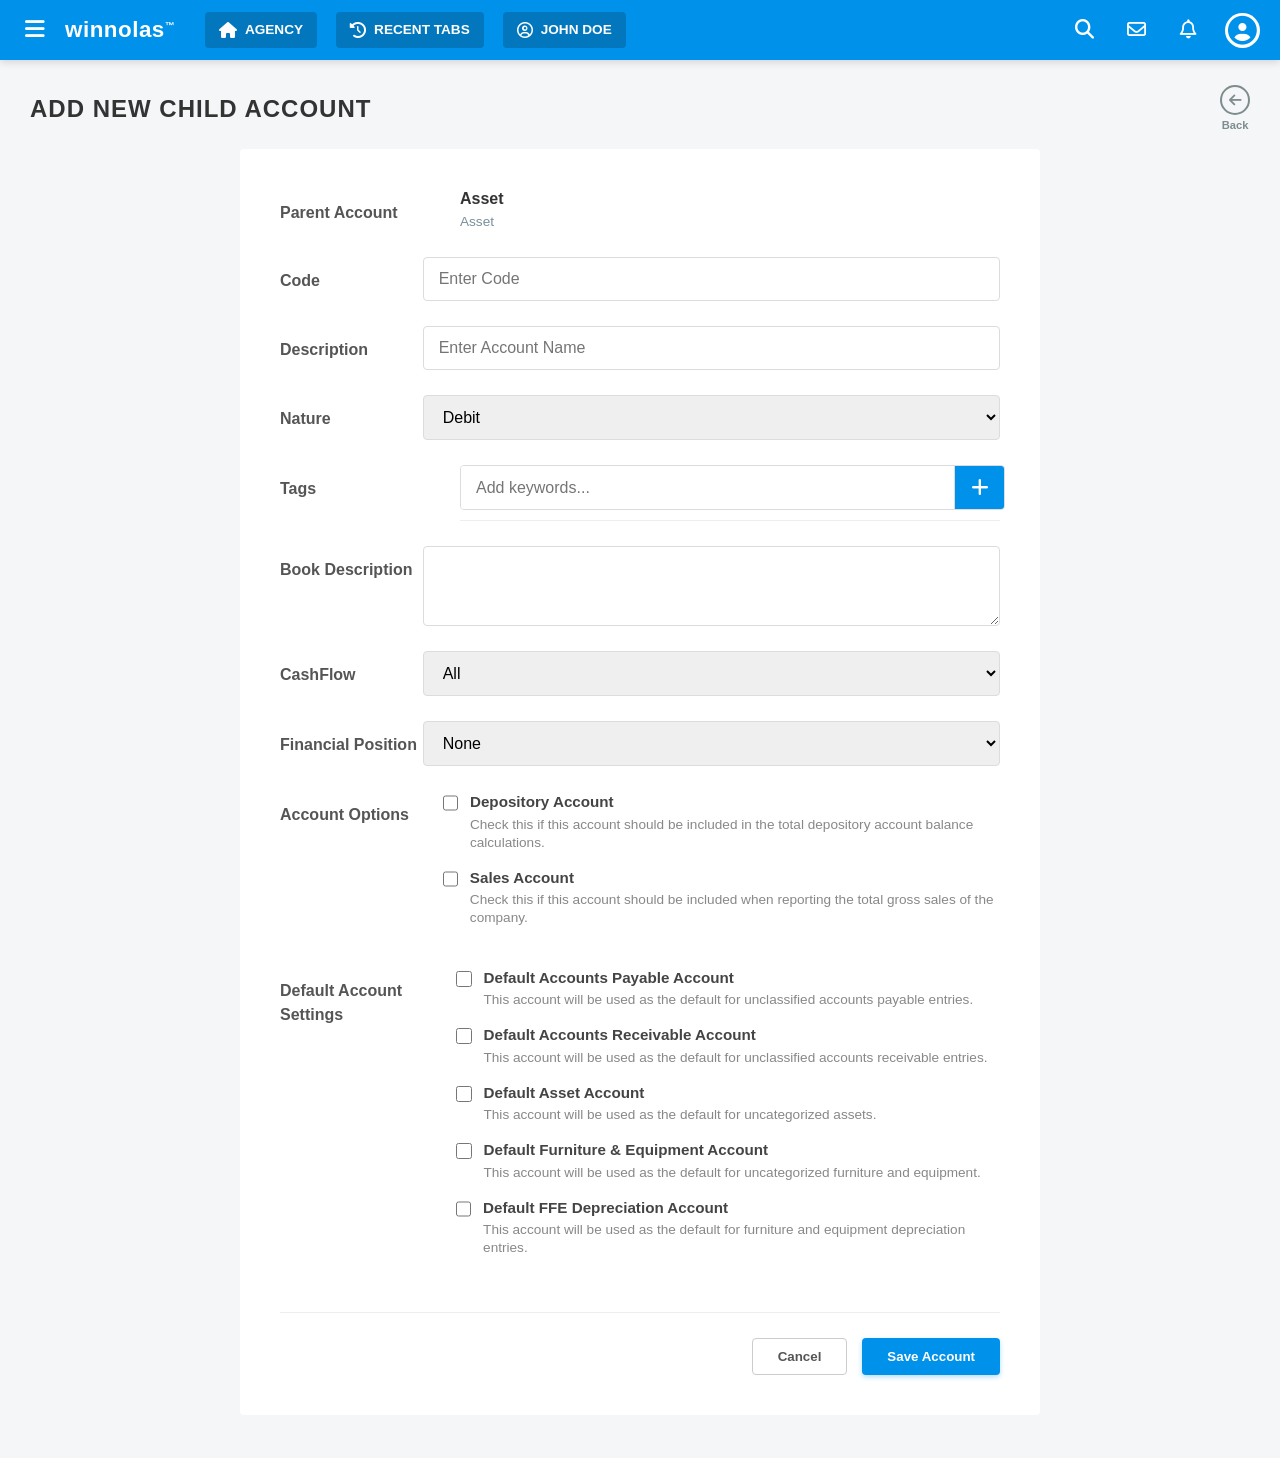
<file: add.html>
<!DOCTYPE html>
<html lang="en">
<head>
    <meta charset="UTF-8">
    <meta name="viewport" content="width=device-width, initial-scale=1.0">
    <title>Add Account - Winnolas</title>
    <link rel="stylesheet" href="https://cdnjs.cloudflare.com/ajax/libs/font-awesome/6.4.0/css/all.min.css">
    <link rel="stylesheet" href="style.css">
</head>
<body>
    <header class="global-header">
        <div class="header-left">
            <div class="menu-icon"><i class="fa-solid fa-bars"></i></div>
            <div class="brand-container">
                <div class="brand-name">winnolas<span class="tm-symbol">&trade;</span></div>
            </div>
            <div class="nav-btn"><i class="fa-solid fa-house"></i> AGENCY</div>
            <div class="nav-btn"><i class="fa-solid fa-clock-rotate-left"></i> Recent Tabs 
            </div>
            <div class="nav-btn"><i class="fa-regular fa-circle-user"></i> JOHN DOE</div>
        </div>
        <div class="header-right">
            <div class="icon-btn"><i class="fa-solid fa-magnifying-glass"></i></div>
            <div class="icon-btn"><i class="fa-regular fa-envelope"></i></div>
            <div class="icon-btn" style="position: relative;">
                <i class="fa-regular fa-bell"></i>
            </div>
            <div class="user-profile-circle"><i class="fa-solid fa-user-circle"></i></div>
        </div>
    </header>

    <div class="sub-header">
        <div class="page-title">Add New Child Account</div>
        <a href="index.html" class="close-btn-container">
            <div class="close-icon-circle"><i class="fa-solid fa-arrow-left"></i></div>
            <span class="close-text">Back</span>
        </a>
    </div>

    <main class="main-container">
        <div class="content-box form-page">
            
            <div class="form-row">
                <label>Parent Account</label>
                <div class="input-wrapper" id="parentPathContainer"></div>
            </div>

            <div class="form-row">
                <label>Code</label>
                <input type="text" id="inp-code" class="form-input" placeholder="Enter Code">
            </div>

            <div class="form-row">
                <label>Description</label>
                <input type="text" id="inp-name" class="form-input" placeholder="Enter Account Name">
            </div>

            <div class="form-row">
                <label>Nature</label>
                <select id="inp-nature" class="form-input">
                    <option value="Debit">Debit</option>
                    <option value="Credit">Credit</option>
                </select>
            </div>

            <div class="form-row">
                <label>Tags</label>
                <div class="input-wrapper">
                    <div class="tags-container">
                        <input type="text" id="inp-tags" placeholder="Add keywords...">
                        <button type="button" class="add-tag-btn" onclick="addTag()"><i class="fa-solid fa-plus"></i></button>
                    </div>
                    
                    <div id="tags-list-container" class="tags-list">
                        </div>
                </div>
            </div>

            <div class="form-row">
                <label>Book Description</label>
                <textarea id="inp-desc" class="form-input" rows="3"></textarea>
            </div>

            <div class="form-row">
                <label>CashFlow</label>
                <select id="inp-cashflow" class="form-input">
                    <option value="All">All</option>
                    <option value="Operating">Operating</option>
                    <option value="Investing">Investing</option>
                    <option value="Financing">Financing</option>
                </select>
            </div>

            <div class="form-row">
                <label>Financial Position</label>
                <select id="inp-finpos" class="form-input">
                    <option value="None">None</option>
                    <option value="Current Asset">Current Asset</option>
                    <option value="Non-Current Asset">Non-Current Asset</option>
                    <option value="Current Liability">Current Liability</option>
                    <option value="Non-Current Liability">Non-Current Liability</option>
                    <option value="Equity">Equity</option>
                </select>
            </div>

            <div class="form-row">
                <label>Account Options</label>
                <div class="checkbox-group">
                    <div class="checkbox-item">
                        <input type="checkbox" id="chk-depository">
                        <div>
                            <label for="chk-depository" class="cb-title">Depository Account</label>
                            <p class="cb-desc">Check this if this account should be included in the total depository account balance calculations.</p>
                        </div>
                    </div>
                    <div class="checkbox-item">
                        <input type="checkbox" id="chk-sales">
                        <div>
                            <label for="chk-sales" class="cb-title">Sales Account</label>
                            <p class="cb-desc">Check this if this account should be included when reporting the total gross sales of the company.</p>
                        </div>
                    </div>
                </div>
            </div>

            <div class="form-row">
                <label>Default Account Settings</label>
                <div class="checkbox-group">
                    
                    <div class="checkbox-item">
                        <input type="checkbox" id="chk-def-ap">
                        <div>
                            <label for="chk-def-ap" class="cb-title">Default Accounts Payable Account</label>
                            <p class="cb-desc">This account will be used as the default for unclassified accounts payable entries.</p>
                        </div>
                    </div>

                    <div class="checkbox-item">
                        <input type="checkbox" id="chk-def-ar">
                        <div>
                            <label for="chk-def-ar" class="cb-title">Default Accounts Receivable Account</label>
                            <p class="cb-desc">This account will be used as the default for unclassified accounts receivable entries.</p>
                        </div>
                    </div>

                    <div class="checkbox-item">
                        <input type="checkbox" id="chk-def-asset">
                        <div>
                            <label for="chk-def-asset" class="cb-title">Default Asset Account</label>
                            <p class="cb-desc">This account will be used as the default for uncategorized assets.</p>
                        </div>
                    </div>

                    <div class="checkbox-item">
                        <input type="checkbox" id="chk-def-furn">
                        <div>
                            <label for="chk-def-furn" class="cb-title">Default Furniture & Equipment Account</label>
                            <p class="cb-desc">This account will be used as the default for uncategorized furniture and equipment.</p>
                        </div>
                    </div>

                    <div class="checkbox-item">
                        <input type="checkbox" id="chk-def-ffe">
                        <div>
                            <label for="chk-def-ffe" class="cb-title">Default FFE Depreciation Account</label>
                            <p class="cb-desc">This account will be used as the default for furniture and equipment depreciation entries.</p>
                        </div>
                    </div>

                </div>
            </div>

            <div class="form-footer">
                <button class="btn-cancel" onclick="window.location.href='index.html'">Cancel</button>
                <button class="btn-save" onclick="saveToStorage()">Save Account</button>
            </div>

        </div>
    </main>

    <script src="script.js"></script>
    <script>
        window.onload = function() {
            loadAccountForAdd();
        }
    </script>
</body>
</html>
</file>
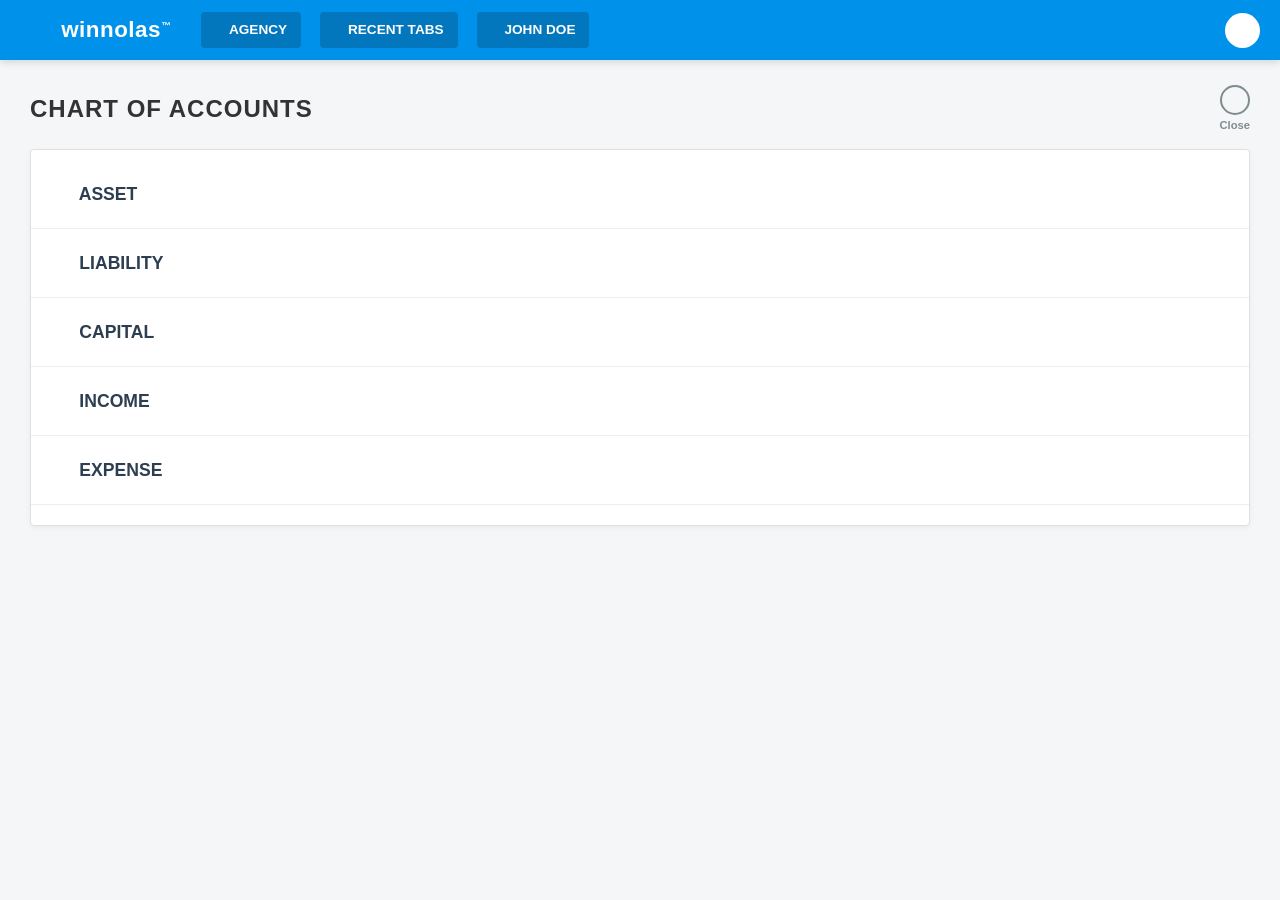
<file: edit.html>
<!DOCTYPE html>
<html lang="en">
<head>
    <meta charset="UTF-8">
    <meta name="viewport" content="width=device-width, initial-scale=1.0">
    <title>Edit Account - Winnolas</title>
    <link rel="stylesheet" href="https://cdnjs.cloudflare.com/ajax/libs/font-awesome/6.4.0/css/all.min.css">
    <link rel="stylesheet" href="style.css">
</head>
<body>
    <header class="global-header">
        <div class="header-left">
            <div class="menu-icon"><i class="fa-solid fa-bars"></i></div>
            <div class="brand-container">
                <div class="brand-name">winnolas<span class="tm-symbol">&trade;</span></div>
            </div>
            <div class="nav-btn"><i class="fa-solid fa-house"></i> AGENCY</div>
            <div class="nav-btn"><i class="fa-solid fa-clock-rotate-left"></i> Recent Tabs 
            </div>
            <div class="nav-btn"><i class="fa-regular fa-circle-user"></i> JOHN DOE</div>
        </div>
        <div class="header-right">
            <div class="icon-btn"><i class="fa-solid fa-magnifying-glass"></i></div>
            <div class="icon-btn"><i class="fa-regular fa-envelope"></i></div>
            <div class="icon-btn" style="position: relative;">
                <i class="fa-regular fa-bell"></i>
            </div>
            <div class="user-profile-circle"><i class="fa-solid fa-user-circle"></i></div>
        </div>
    </header>

    <div class="sub-header">
        <div class="page-title">Edit Account Details</div>
        <a href="index.html" class="close-btn-container">
            <div class="close-icon-circle"><i class="fa-solid fa-arrow-left"></i></div>
            <span class="close-text">Back</span>
        </a>
    </div>

    <main class="main-container">
        <div class="content-box form-page">
            
            <input type="hidden" id="original-code">
            <input type="hidden" id="original-name">

            <div class="form-row">
                <label>Parent Account</label>
                <div class="input-wrapper" id="parentPathContainer">
                    </div>
            </div>

            <div class="form-row">
                <label>Code</label>
                <input type="text" id="inp-code" class="form-input" placeholder="Enter Code">
            </div>

            <div class="form-row">
                <label>Account Name</label>
                <input type="text" id="inp-name" class="form-input" placeholder="Enter Account Name">
            </div>

            <div class="form-row">
                <label>Nature</label>
                <select id="inp-nature" class="form-input">
                    <option value="Debit">Debit</option>
                    <option value="Credit">Credit</option>
                </select>
            </div>

            <div class="form-row">
                <label>Tags</label>
                <div class="input-wrapper">
                    <div class="tags-container">
                        <input type="text" id="inp-tags" placeholder="Add keywords...">
                        <button type="button" class="add-tag-btn" onclick="addTag()"><i class="fa-solid fa-plus"></i></button>
                    </div>
                    
                    <div id="tags-list-container" class="tags-list">
                        </div>
                </div>
            </div>

            <div class="form-row">
                <label>Book Description</label>
                <textarea id="inp-desc" class="form-input" rows="3"></textarea>
            </div>

            <div class="form-row">
                <label>CashFlow</label>
                <select id="inp-cashflow" class="form-input">
                    <option value="All">All</option>
                    <option value="Operating">Operating</option>
                    <option value="Investing">Investing</option>
                    <option value="Financing">Financing</option>
                </select>
            </div>

            <div class="form-row">
                <label>Financial Position</label>
                <select id="inp-finpos" class="form-input">
                    <option value="None">None</option>
                    <option value="Current Asset">Current Asset</option>
                    <option value="Non-Current Asset">Non-Current Asset</option>
                    <option value="Current Liability">Current Liability</option>
                    <option value="Non-Current Liability">Non-Current Liability</option>
                    <option value="Equity">Equity</option>
                </select>
            </div>

            <div class="form-row">
                <label>Account Options</label>
                <div class="checkbox-group">
                    <div class="checkbox-item">
                        <input type="checkbox" id="chk-depository">
                        <div>
                            <label for="chk-depository" class="cb-title">Depository Account</label>
                            <p class="cb-desc">Check this if this account should be included in the total depository account balance calculations.</p>
                        </div>
                    </div>
                    <div class="checkbox-item">
                        <input type="checkbox" id="chk-sales">
                        <div>
                            <label for="chk-sales" class="cb-title">Sales Account</label>
                            <p class="cb-desc">Check this if this account should be included when reporting the total gross sales of the company.</p>
                        </div>
                    </div>
                </div>
            </div>

            <div class="form-row">
                <label>Default Account Settings</label>
                <div class="checkbox-group">
                    <div class="checkbox-item">
                        <input type="checkbox" id="chk-def-ap">
                        <div>
                            <label for="chk-def-ap" class="cb-title">Default Accounts Payable Account</label>
                            <p class="cb-desc">This account will be used as the default for unclassified accounts payable entries.</p>
                        </div>
                    </div>
                    <div class="checkbox-item">
                        <input type="checkbox" id="chk-def-ar">
                        <div>
                            <label for="chk-def-ar" class="cb-title">Default Accounts Receivable Account</label>
                            <p class="cb-desc">This account will be used as the default for unclassified accounts receivable entries.</p>
                        </div>
                    </div>
                    <div class="checkbox-item">
                        <input type="checkbox" id="chk-def-asset">
                        <div>
                            <label for="chk-def-asset" class="cb-title">Default Asset Account</label>
                            <p class="cb-desc">This account will be used as the default for uncategorized assets.</p>
                        </div>
                    </div>
                    <div class="checkbox-item">
                        <input type="checkbox" id="chk-def-furn">
                        <div>
                            <label for="chk-def-furn" class="cb-title">Default Furniture & Equipment Account</label>
                            <p class="cb-desc">This account will be used as the default for uncategorized furniture and equipment.</p>
                        </div>
                    </div>
                    <div class="checkbox-item">
                        <input type="checkbox" id="chk-def-ffe">
                        <div>
                            <label for="chk-def-ffe" class="cb-title">Default FFE Depreciation Account</label>
                            <p class="cb-desc">This account will be used as the default for furniture and equipment depreciation entries.</p>
                        </div>
                    </div>
                </div>
            </div>

            <div class="form-footer">
                <button class="btn-cancel" onclick="window.location.href='index.html'">Cancel</button>
                <button class="btn-save" onclick="updateAccount()">Save Changes</button>
            </div>

        </div>
    </main>

    <script src="script.js"></script>
    <script>
        window.onload = function() {
            loadAccountForEdit();
        }
    </script>
</body>
</html>
</file>
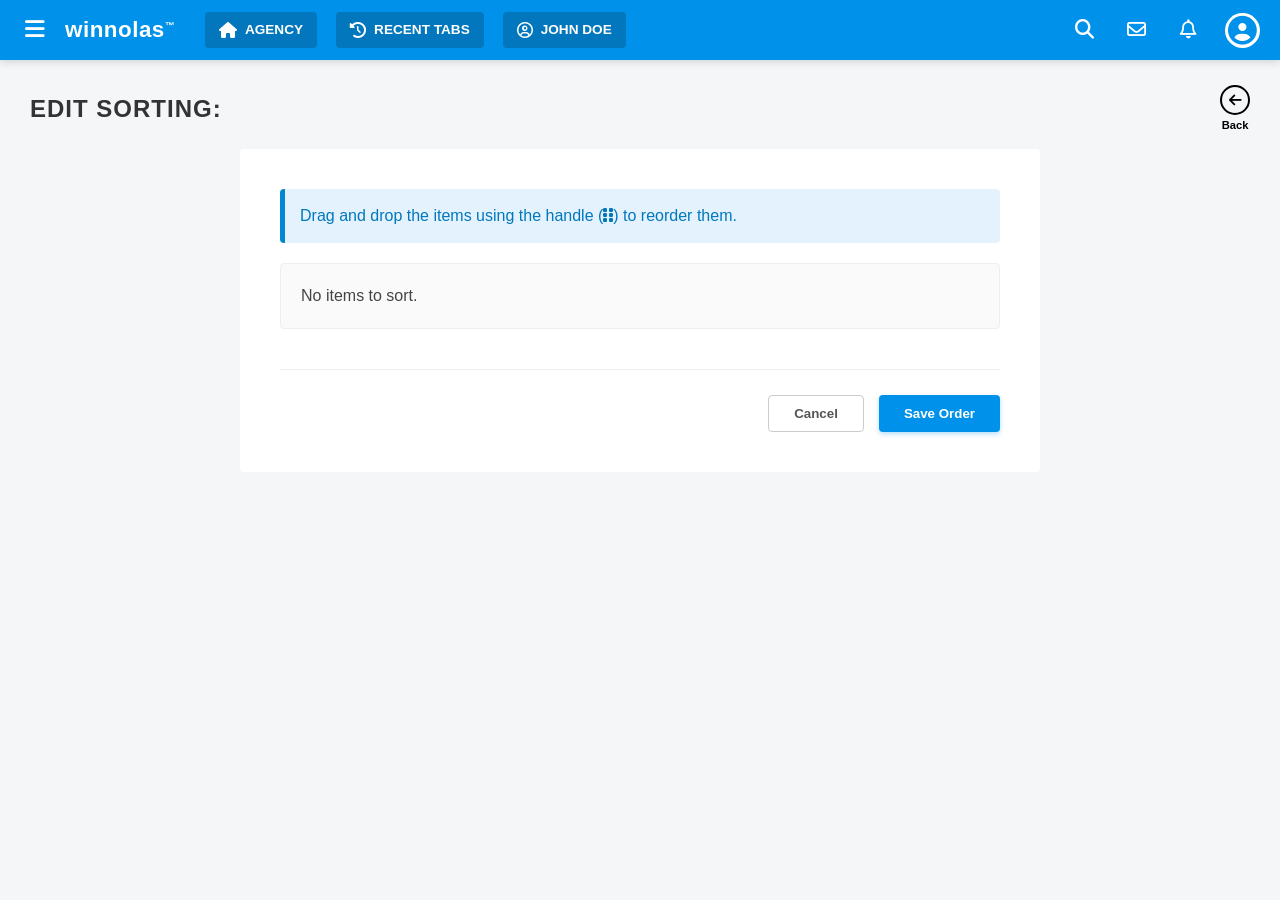
<file: sort.html>
<!DOCTYPE html>
<html lang="en">
<head>
    <meta charset="UTF-8">
    <meta name="viewport" content="width=device-width, initial-scale=1.0">
    <title>Edit Sorting - Winnolas</title>
    <link rel="stylesheet" href="https://cdnjs.cloudflare.com/ajax/libs/font-awesome/6.4.0/css/all.min.css">
    <link rel="stylesheet" href="style.css">
</head>
<body>
    <header class="global-header">
        <div class="header-left">
            <div class="menu-icon"><i class="fa-solid fa-bars"></i></div>
            <div class="brand-container">
                <div class="brand-name">winnolas<span class="tm-symbol">&trade;</span></div>
            </div>
            <div class="nav-btn"><i class="fa-solid fa-house"></i> AGENCY</div>
            <div class="nav-btn"><i class="fa-solid fa-clock-rotate-left"></i> Recent Tabs 
            </div>
            <div class="nav-btn"><i class="fa-regular fa-circle-user"></i> JOHN DOE</div>
        </div>
        <div class="header-right">
            <div class="icon-btn"><i class="fa-solid fa-magnifying-glass"></i></div>
            <div class="icon-btn"><i class="fa-regular fa-envelope"></i></div>
            <div class="icon-btn" style="position: relative;">
                <i class="fa-regular fa-bell"></i>
            </div>
            <div class="user-profile-circle"><i class="fa-solid fa-user-circle"></i></div>
        </div>
    </header>

    <div class="sub-header">
        <div class="page-title">Edit Sorting: <span id="sorting-parent-name"></span></div>
        <a href="index.html" class="close-btn-container" style="text-decoration: none; color: black;">
            <div class="close-icon-circle"><i class="fa-solid fa-arrow-left"></i></div>
            <span class="close-text">Back</span>
        </a>
    </div>

    <main class="main-container">
        <div class="content-box form-page">
            
            <p class="helper-text">Drag and drop the items using the handle (<i class="fa-solid fa-grip-vertical"></i>) to reorder them.</p>

            <div id="sort-list" class="sort-list-container">
                </div>

            <div class="form-footer">
                <button class="btn-cancel" onclick="window.location.href='index.html'">Cancel</button>
                <button class="btn-save" onclick="saveSortingOrder()">Save Order</button>
            </div>

        </div>
    </main>

    <script src="script.js"></script>
    <script>
        window.onload = function() {
            loadAccountForSorting();
        }
    </script>
</body>
</html>
</file>
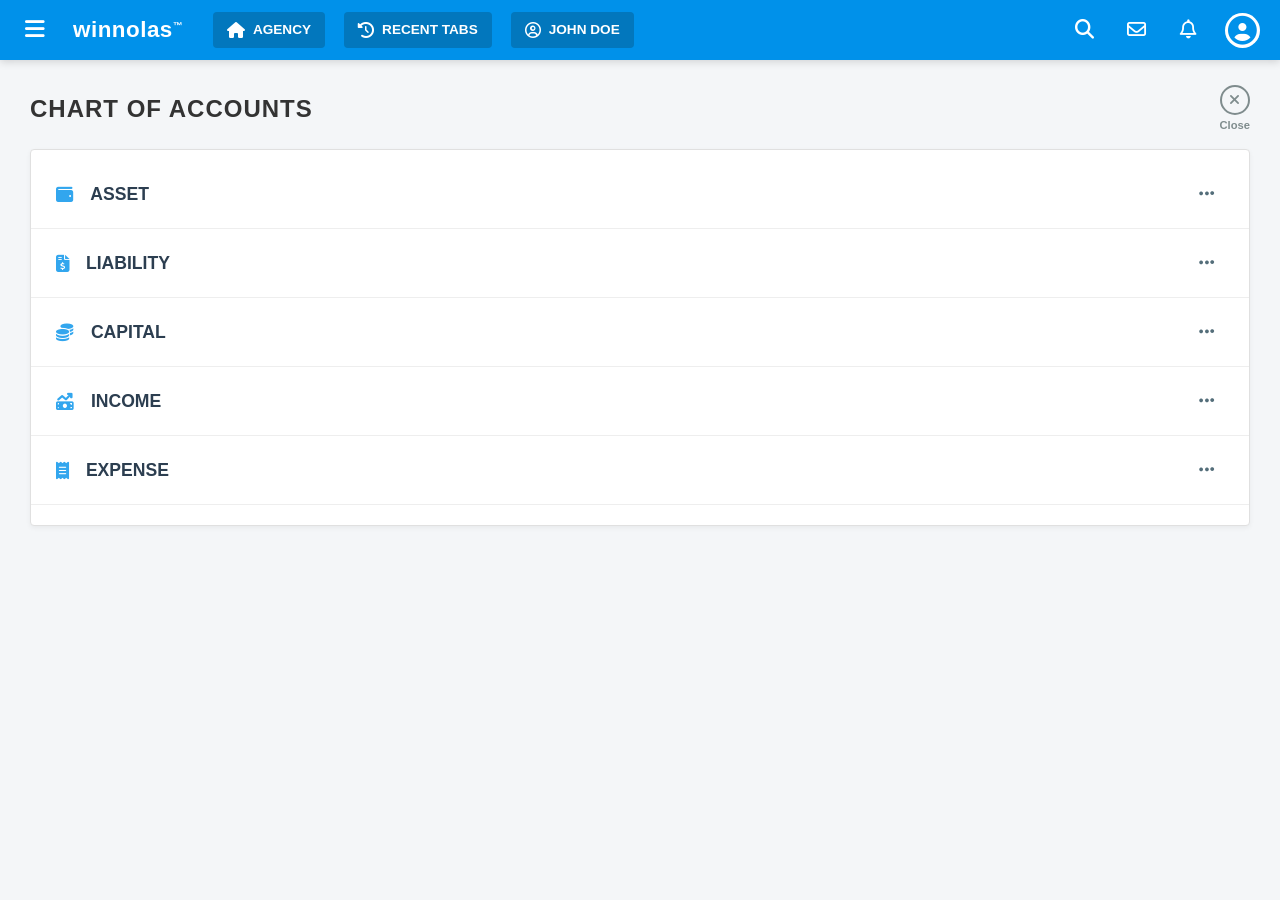
<file: view.html>
<!DOCTYPE html>
<html lang="en">
<head>
    <meta charset="UTF-8">
    <meta name="viewport" content="width=device-width, initial-scale=1.0">
    <title>View Account - Winnolas</title>
    <link rel="stylesheet" href="https://cdnjs.cloudflare.com/ajax/libs/font-awesome/6.4.0/css/all.min.css">
    <link rel="stylesheet" href="style.css">
</head>
<body>
    <header class="global-header">
        <div class="header-left">
            <div class="menu-icon"><i class="fa-solid fa-bars"></i></div>
            <div class="brand-container">
                <div class="brand-name">winnolas<span class="tm-symbol">&trade;</span></div>
            </div>
            <div class="nav-btn"><i class="fa-solid fa-house"></i> AGENCY</div>
            <div class="nav-btn"><i class="fa-solid fa-clock-rotate-left"></i> Recent Tabs</div>
            <div class="nav-btn"><i class="fa-regular fa-circle-user"></i> JOHN DOE</div>
        </div>
        <div class="header-right">
            <div class="icon-btn"><i class="fa-solid fa-magnifying-glass"></i></div>
            <div class="icon-btn"><i class="fa-regular fa-envelope"></i></div>
            <div class="icon-btn" style="position: relative;">
                <i class="fa-regular fa-bell"></i>
            </div>
            <div class="user-profile-circle"><i class="fa-solid fa-user-circle"></i></div>
        </div>
    </header>

    <div class="sub-header">
        <div class="page-title">View Account Details</div>
        <a href="index.html" class="close-btn-container">
            <div class="close-icon-circle"><i class="fa-solid fa-arrow-left"></i></div>
            <span class="close-text">Back</span>
        </a>
    </div>

    <main class="main-container">
        <div class="content-box form-page">
            
            <input type="hidden" id="original-code">
            <input type="hidden" id="original-name">

            <div class="form-row">
                <label>Parent Account</label>
                <div class="input-wrapper">
                    <div id="parentPathContainer" class="parent-path-container"></div>
                </div>
            </div>

            <div class="form-row">
                <label>Code</label>
                <input type="text" id="inp-code" class="form-input read-only" readonly>
            </div>

            <div class="form-row">
                <label>Account Name</label>
                <input type="text" id="inp-name" class="form-input read-only" readonly>
            </div>

            <div class="form-row">
                <label>Nature</label>
                <select id="inp-nature" class="form-input read-only" disabled>
                    <option value="Debit">Debit</option>
                    <option value="Credit">Credit</option>
                </select>
            </div>

            <div class="form-row">
                <label>Tags</label>
                <div class="input-wrapper">
                    <div class="tags-container" style="display:none;">
                        <input type="text" id="inp-tags" readonly>
                    </div>
                    <div id="tags-list-container" class="tags-list" style="margin-top:0; border-top:none;"></div>
                </div>
            </div>

            <div class="form-row">
                <label>Book Description</label>
                <textarea id="inp-desc" class="form-input read-only" rows="3" readonly></textarea>
            </div>

            <div class="form-row">
                <label>CashFlow</label>
                <select id="inp-cashflow" class="form-input read-only" disabled>
                    <option value="All">All</option>
                    <option value="Operating">Operating</option>
                    <option value="Investing">Investing</option>
                    <option value="Financing">Financing</option>
                </select>
            </div>

            <div class="form-row">
                <label>Financial Position</label>
                <select id="inp-finpos" class="form-input read-only" disabled>
                    <option value="None">None</option>
                    <option value="Current Asset">Current Asset</option>
                    <option value="Non-Current Asset">Non-Current Asset</option>
                    <option value="Current Liability">Current Liability</option>
                    <option value="Non-Current Liability">Non-Current Liability</option>
                    <option value="Equity">Equity</option>
                </select>
            </div>

            <div class="form-row">
                <label>Account Options</label>
                <div class="checkbox-group">
                    <div class="checkbox-item">
                        <input type="checkbox" id="chk-depository" disabled>
                        <div>
                            <label class="cb-title" style="cursor: default;">Depository Account</label>
                            <p class="cb-desc">Check this if this account should be included in the total depository account balance calculations.</p>
                        </div>
                    </div>
                    <div class="checkbox-item">
                        <input type="checkbox" id="chk-sales" disabled>
                        <div>
                            <label class="cb-title" style="cursor: default;">Sales Account</label>
                            <p class="cb-desc">Check this if this account should be included when reporting the total gross sales of the company.</p>
                        </div>
                    </div>
                </div>
            </div>

            <div class="form-row">
                <label>Default Account Settings</label>
                <div class="checkbox-group">
                    <div class="checkbox-item">
                        <input type="checkbox" id="chk-def-ap" disabled>
                        <div>
                            <label class="cb-title" style="cursor: default;">Default Accounts Payable Account</label>
                            <p class="cb-desc">This account will be used as the default for unclassified accounts payable entries.</p>
                        </div>
                    </div>
                    <div class="checkbox-item">
                        <input type="checkbox" id="chk-def-ar" disabled>
                        <div>
                            <label class="cb-title" style="cursor: default;">Default Accounts Receivable Account</label>
                            <p class="cb-desc">This account will be used as the default for unclassified accounts receivable entries.</p>
                        </div>
                    </div>
                    <div class="checkbox-item">
                        <input type="checkbox" id="chk-def-asset" disabled>
                        <div>
                            <label class="cb-title" style="cursor: default;">Default Asset Account</label>
                            <p class="cb-desc">This account will be used as the default for uncategorized assets.</p>
                        </div>
                    </div>
                    <div class="checkbox-item">
                        <input type="checkbox" id="chk-def-furn" disabled>
                        <div>
                            <label class="cb-title" style="cursor: default;">Default Furniture & Equipment Account</label>
                            <p class="cb-desc">This account will be used as the default for uncategorized furniture and equipment.</p>
                        </div>
                    </div>
                    <div class="checkbox-item">
                        <input type="checkbox" id="chk-def-ffe" disabled>
                        <div>
                            <label class="cb-title" style="cursor: default;">Default FFE Depreciation Account</label>
                            <p class="cb-desc">This account will be used as the default for furniture and equipment depreciation entries.</p>
                        </div>
                    </div>
                </div>
            </div>

            <div class="form-footer" style="justify-content: space-between;">
                <button class="btn-cancel" onclick="window.location.href='index.html'">Back to List</button>
            </div>

        </div>
    </main>

    <script src="script.js"></script>
    <script>
        window.onload = function() {
            loadAccountForView();
            setTimeout(function() {
                document.querySelectorAll('.tag-remove-btn').forEach(b => b.style.display = 'none');
            }, 50);
        }
    </script>
</body>
</html>
</file>
<file: style.css>
/* --- GENERAL --- */
* { box-sizing: border-box; margin: 0; padding: 0; }
body { 
    font-family: 'Segoe UI', 'Roboto', Helvetica, Arial, sans-serif; 
    background-color: #f4f6f8; 
    color: #444; 
    line-height: 1.5;
}

/* --- HEADER --- */
.global-header {
    display: flex; align-items: center; justify-content: space-between;
    padding: 0 20px; height: 60px;
    background-color: #0091ea; color: #fff;
    box-shadow: 0 2px 8px rgba(0,0,0,0.15); 
    position: sticky; top: 0; z-index: 1000;
}
.header-left { display: flex; align-items: center; height: 100%; gap: 15px; }
.menu-icon { font-size: 1.4rem; cursor: pointer; color: #fff; padding: 5px; }
.brand-container { display: flex; align-items: center; margin-right: 15px; }
.brand-logo-img { font-size: 1.6rem; margin-right: 8px; }
.brand-name { font-size: 1.4rem; font-weight: 700; text-transform: lowercase; letter-spacing: 0.5px; }
.tm-symbol { font-size: 0.6rem; vertical-align: super; }

/* NAV BUTTONS */
.nav-btn {
    display: flex; align-items: center; 
    background-color: #0277bd; color: #fff;
    padding: 8px 14px; margin-right: 4px; border-radius: 4px;
    font-size: 0.85rem; font-weight: 600; text-transform: uppercase;
    cursor: pointer; transition: background 0.2s; height: 36px;
}
.nav-btn:hover { background-color: #01579b; }
.nav-btn i { margin-right: 8px; font-size: 1rem; }
.badge {
    background-color: #ff3d00; color: white; font-size: 0.7rem; font-weight: bold;
    padding: 2px 6px; border-radius: 10px; margin-left: 6px; 
    position: relative; top: -1px;
}

/* HEADER RIGHT */
.header-right { display: flex; align-items: center; gap: 12px; }
.icon-btn {
    width: 40px; height: 40px; display: flex; justify-content: center; align-items: center;
    cursor: pointer; border-radius: 50%; font-size: 1.2rem; color: #fff;
    transition: background 0.2s;
}
.icon-btn:hover { background-color: rgba(255,255,255,0.2); }
.user-profile-circle {
    width: 35px; height: 35px; background-color: #fff; color: #0091ea;
    border-radius: 50%; display: flex; justify-content: center; align-items: center;
    font-size: 1.8rem; cursor: pointer; margin-left: 5px;
}

/* --- SUB HEADER --- */
.sub-header { 
    display: flex; justify-content: space-between; align-items: center; 
    padding: 25px 30px 15px 30px; 
}
.page-title { 
    font-size: 1.5rem; font-weight: 700; color: #333; 
    text-transform: uppercase; letter-spacing: 1px;
}
.close-btn-container { 
    display: flex; flex-direction: column; align-items: center; 
    cursor: pointer; color: #7f8c8d; text-decoration: none;
    transition: color 0.2s;
}
.close-btn-container:hover { color: #e74c3c; }
.close-icon-circle { border: 2px solid currentColor; border-radius: 50%; width: 30px; height: 30px; display: flex; justify-content: center; align-items: center; font-size: 0.9rem; margin-bottom: 2px;}
.close-text { font-size: 0.7rem; font-weight: 700; }

/* --- MAIN CONTENT & CARD --- */
.main-container { padding: 0 30px 40px 30px; }

.content-box { 
    background-color: #fff; 
    border-radius: 4px; 
    box-shadow: 0 2px 5px rgba(0,0,0,0.05); 
    padding: 10px 0;
    min-height: auto; 
    border: 1px solid #e0e0e0;
    padding-bottom: 20px;
}

/* --- ACCOUNT ITEMS --- */
.account-item { 
    position: relative; display: flex; justify-content: space-between; align-items: center; 
    padding: 16px 25px; 
    border-bottom: 1px solid #eee;
    font-weight: 700; font-size: 1.1rem; color: #2c3e50;
    background-color: #fff; 
    cursor: pointer; 
    transition: background 0.2s;
}
.account-item:hover { background-color: #f5fafd; } 

/* SIDE ICONS FOR ACCOUNT ITEM */
.acc-icon {
    margin-right: 12px;
    color: #0091ea; 
    font-size: 1.1rem;
    opacity: 0.8;
    vertical-align: middle;
}

/* --- ELLIPSIS BUTTON --- */
.indicator { 
    width: 36px; height: 36px;
    border-radius: 50%;
    display: flex; justify-content: center; align-items: center;
    cursor: pointer; 
    color: #546e7a; 
    transition: all 0.2s ease;
}

.indicator:hover, .indicator:active { 
    background-color: #e1f5fe; 
    color: #0288d1; 
}

/* --- DROPDOWN MENU FOR ACCOUNT ITEM --- */
.dropdown-menu { 
    position: absolute; 
    top: 45px;
    right: 15px;
    width: 280px; 
    background-color: #fff; 
    border-radius: 4px; 
    box-shadow: 0 6px 16px rgba(0,0,0,0.15); 
    border: 1px solid #e0e0e0;
    z-index: 9999;
    display: flex;
    flex-direction: column;
    opacity: 0;
    visibility: hidden;
    pointer-events: none;
    transform: translateY(-6px) scale(0.98);
    transition:
        opacity 0.15s ease,
        transform 0.15s ease,
        visibility 0s linear 0.15s;
}

.dropdown-menu.show {
    opacity: 1;
    visibility: visible;
    pointer-events: auto;
    transform: translateY(0) scale(1);
    transition:
        opacity 0.15s ease,
        transform 0.15s ease,
        visibility 0s;
}

/* GENERAL DROP DOWN ITEM */
.dropdown-item { 
    padding: 14px 20px; 
    border-bottom: 1px solid #f5f5f5; 
    cursor: pointer; 
    font-size: 1rem; 
    font-weight: 500; 
    color: #455a64;
    text-decoration: none; 
    display: flex; 
    align-items: center;
    opacity: 0;
    transform: translateY(-4px);
    transition: opacity 0.15s ease, transform 0.15s ease, background-color 0.2s; 
}

.dropdown-menu.show .dropdown-item {opacity: 1; transform: translateY(0);}
.dropdown-item i { margin-right: 12px; font-size: 1.1rem; width: 20px; text-align: center; }
.dropdown-item:last-child { border-bottom: none; }
.dropdown-item:hover { background-color: #fafafa; }


/* --- SPECIFIC BUTTON STYLES --- */

/* 1. Edit Sorting */
.item-sort { color: #455a64; }
.item-sort:hover { background-color: #eceff1; }

/* 2. Add Child */
.child-menu-header { background-color: transparent; color: #009688; font-weight: 600;}
.child-menu-header:hover { background-color: #e0f2f1;}

/* 3. Edit */
.item-edit { color: #00c853; }
.item-edit:hover { background-color: #e8f5e9; } 

/* 4. Delete */
.item-delete { color: #ff5252; }
.item-delete:hover { background-color: #ffebee; } 

/* 5. View */
.item-view { color: #7c4dff; }
.item-view:hover { background-color: #ede7f6; } 


/* --- CHILDREN TREE VIEW --- */
.children-container {
    display: none; 
    background-color: #fff;
}

.child-item {
    display: flex; 
    justify-content: space-between; 
    align-items: center;
    padding: 12px 25px; 
    border-bottom: 1px solid #f9f9f9;
    font-size: 1rem; 
    color: #555;
    font-weight: 500; 
    position: relative;
    transition: background 0.2s;
}
.child-item:hover { background-color: #f9f9f9; }

.child-item::before {
    content: '';
    position: absolute; left: 0; top: 0; bottom: 0;
    width: 3px; background-color: transparent;
    transition: background-color 0.2s;
}
.child-item:hover::before { background-color: #0091ea; }
.child-item.empty { padding: 20px; color: #aaa; font-style: italic; text-align: center; display: block; }


/* --- FORM PAGES --- */
.form-page { max-width: 800px; margin: 0 auto; padding: 40px; box-shadow: none; border: none; }
.form-row { display: flex; margin-bottom: 25px; align-items: flex-start; }
.form-row > label { width: 25%; font-weight: 600; color: #555; padding-top: 12px;}
.input-wrapper, .form-input, .tags-container { width: 75%; }
.form-input { width: 100%; padding: 12px 15px; border: 1px solid #dcdcdc; border-radius: 4px; font-size: 1rem; outline: none; transition: all 0.2s;}
.form-input:focus { border-color: #0091ea; box-shadow: 0 0 0 3px rgba(0,145,234,0.1); }
.read-only { background-color: #f5f5f5; color: #777; border-color: #eee; }

.tags-container { 
    display: flex; 
    align-items: center; 
    border: 1px solid #dcdcdc; 
    border-radius: 4px; 
    background-color: #fff;
    height: 45px; 
    width: 545px; 
    padding: 0; 
    overflow: hidden; 
}

.tags-container input { 
    flex-grow: 1; 
    border: none; 
    outline: none; 
    font-size: 1rem;
    padding: 0 15px; 
    height: 100%; 
}

.add-tag-btn { 
    height: 100%; 
    width: 50px; 
    border: none; 
    border-left: 1px solid #dcdcdc; 
    background-color: #0091ea; 
    color: white; 
    cursor: pointer; 
    font-size: 1.2rem; 
    display: flex;
    align-items: center;
    justify-content: center;
    transition: background 0.2s;
}

.add-tag-btn:hover { 
    background-color: #007bb2; 
}

.form-footer { margin-top: 40px; display: flex; justify-content: flex-end; gap: 15px; border-top: 1px solid #eee; padding-top: 25px; }
.btn-cancel { padding: 10px 25px; background: #fff; border: 1px solid #ccc; border-radius: 4px; font-weight: 600; color: #555; cursor: pointer; }
.btn-cancel:hover { background: #f5f5f5; }
.btn-save { padding: 10px 25px; background: #0091ea; border: none; border-radius: 4px; font-weight: 600; color: #fff; cursor: pointer; box-shadow: 0 2px 5px rgba(0,145,234,0.3); }
.btn-save:hover { background: #007bb2; transform: translateY(-1px); }
.btn-delete { padding: 10px 25px; background: #ff5252; border: none; border-radius: 4px; font-weight: 600; color: #fff; cursor: pointer; }
.btn-delete:hover { background: #d32f2f; }

/* --- PARENT PATH DISPLAY --- */
.parent-path-container {
    padding-top: 12px; 
    padding-bottom: 5px;
}

.parent-main-text {
    font-size: 1rem;
    font-weight: 700;
    color: #333;
    margin-bottom: 4px;
    line-height: 1.2;
}

.parent-sub-text {
    font-size: 0.85rem;
    color: #78909c;
}

.path-separator {
    margin: 0 5px;
    color: #b0bec5;
}

/* --- TAGS LIST STYLING --- */
.tags-list {
    margin-top: 10px;
    border-top: 1px solid #eee;
}

.tag-item {
    display: flex;
    justify-content: space-between;
    align-items: center;
    padding: 10px 15px; 
    border-bottom: 1px solid #eee;
    font-size: 0.95rem;
    color: #444;
    animation: fadeIn 0.2s ease;
}

.tag-remove-btn {
    cursor: pointer;
    color: #ff5252;
    font-size: 1.1rem;
    padding: 5px;
    transition: color 0.2s;
}

.tag-remove-btn:hover {
    color: #d32f2f;
}

/* SORT PAGE */
.helper-text { background-color: #e3f2fd; padding: 15px; border-radius: 4px; color: #0277bd; margin-bottom: 20px; border-left: 5px solid #0288d1; }
.sort-list-container { background: #fafafa; padding: 20px; border-radius: 4px; border: 1px solid #eee; }
.sortable-item { display: flex; align-items: center; padding: 15px; background: #fff; border: 1px solid #ddd; border-radius: 4px; margin-bottom: 10px; cursor: grab; transition: all 0.2s;}
.sortable-item:hover { border-color: #0091ea; box-shadow: 0 2px 8px rgba(0,0,0,0.05); }
.sortable-item.dragging { opacity: 0.5; background: #e1f5fe; border: 2px dashed #0091ea; }
.drag-handle { margin-right: 15px; color: #cfd8dc; cursor: grab; font-size: 1.2rem; }
.sortable-item:hover .drag-handle { color: #0091ea; }

/* --- CONFIRMATION MODAL --- */
.custom-modal-overlay {
    display: none;
    position: fixed;
    top: 0; left: 0;
    width: 100%; height: 100%;
    background-color: rgba(0, 0, 0, 0.5); 
    z-index: 10000;
    justify-content: center;
    align-items: center;
    backdrop-filter: blur(2px); 
    animation: fadeIn 0.2s ease-out;
}

.custom-modal-box {
    background: #fff;
    width: 400px;
    padding: 30px;
    border-radius: 8px;
    text-align: center;
    box-shadow: 0 10px 25px rgba(0,0,0,0.2);
    transform: scale(0.9);
    animation: popIn 0.2s ease-out forwards;
    position: relative;
}

.modal-icon-circle {
    width: 60px; height: 60px;
    border-radius: 50%;
    display: flex; justify-content: center; align-items: center;
    margin: 0 auto 20px auto;
    font-size: 1.8rem;
}

/* MODAL VARIANTS */
.modal-danger .modal-icon-circle { background-color: #ffebee; color: #d32f2f; }
.modal-danger .btn-confirm { background-color: #d32f2f; color: #fff; }
.modal-danger .btn-confirm:hover { background-color: #b71c1c; }

.modal-success .modal-icon-circle { background-color: #e8f5e9; color: #2e7d32; }
.modal-success .btn-confirm { background-color: #2e7d32; color: #fff; }
.modal-success .btn-confirm:hover { background-color: #1b5e20; }

.modal-info .modal-icon-circle { background-color: #e3f2fd; color: #0288d1; }
.modal-info .btn-confirm { background-color: #0288d1; color: #fff; }
.modal-info .btn-confirm:hover { background-color: #01579b; }

.modal-warning .modal-icon-circle { background-color: #fff3e0; color: #f57c00; }
.modal-warning .btn-confirm { background-color: #f57c00; color: #fff; }
.modal-warning .btn-confirm:hover { background-color: #ef6c00; }

.modal-title { font-size: 1.2rem; font-weight: 700; margin-bottom: 10px; color: #333; }
.modal-message { font-size: 0.95rem; color: #666; margin-bottom: 25px; line-height: 1.5; }

.modal-actions { display: flex; justify-content: center; gap: 15px; }

.btn-modal {
    padding: 10px 25px;
    border-radius: 4px;
    font-weight: 600;
    cursor: pointer;
    border: none;
    font-size: 0.95rem;
    transition: all 0.2s;
}

.btn-cancel-modal { background-color: #f5f5f5; color: #555; }
.btn-cancel-modal:hover { background-color: #e0e0e0; }

@keyframes fadeIn { from { opacity: 0; } to { opacity: 1; } }
@keyframes popIn { from { transform: scale(0.9); opacity: 0; } to { transform: scale(1); opacity: 1; } }

/* --- CHECKBOX STYLING --- */
.checkbox-group {
    display: flex;
    flex-direction: column;
}

.checkbox-item {
    display: flex;
    align-items: flex-start;
    margin-bottom: 15px;
}

.checkbox-item input[type="checkbox"] {
    margin-top: 4px; 
    margin-right: 12px;
    width: 16px; 
    height: 16px;
    cursor: pointer;
}

.cb-title {
    display: block;
    font-weight: 600;
    color: #444;
    font-size: 0.95rem;
    margin-bottom: 2px;
    cursor: pointer;
}

.cb-desc {
    font-size: 0.85rem;
    color: #888;
    line-height: 1.3;
    margin: 0;
}

/* --- TREE VIEW ARROWS & INDENTATION --- */
.tree-toggle-icon {
    display: inline-block;
    width: 20px;
    text-align: center;
    margin-right: 5px;
    cursor: pointer;
    color: #555;
    transition: transform 0.2s;
}

.tree-toggle-icon.expanded {
    transform: rotate(90deg);
}

.parent-bold {
    font-weight: 700;
    color: #0d47a1; 
}

.leaf-normal {
    font-weight: 400;
    color: #555;
}

.no-arrow-spacer {
    display: inline-block;
    width: 20px; 
    margin-right: 5px;
}

/* =========================================
   MOBILE RESPONSIVENESS (Max-Width 768px)
   ========================================= */
@media screen and (max-width: 768px) {

    /* --- 1. HEADER ADJUSTMENTS --- */
    .global-header {
        padding: 0 15px;
        height: 55px;
    }

    .header-left .nav-btn {
        display: none;
    }

    .brand-name {
        font-size: 1.2rem;
    }
    .brand-logo-img {
        font-size: 1.4rem;
    }

    .header-right {
        gap: 8px;
    }
    .user-profile-circle {
        width: 32px; height: 32px; font-size: 1.4rem;
    }

    /* --- 2. MAIN LAYOUT & LISTS --- */
    .main-container {
        padding: 0 10px 40px 10px;
    }

    .sub-header {
        padding: 15px 10px;
    }

    .account-item, .child-item {
        padding: 12px 10px; 
    }

    .account-name, .child-item span {
        font-size: 0.95rem;
        white-space: nowrap;
        overflow: hidden;
        text-overflow: ellipsis;
        max-width: 220px; 
    }

    /* --- 3. FORM PAGES (Stacking Layout) --- */
    .form-page {
        padding: 20px 15px;
        margin-top: 10px;
    }

    .form-row {
        flex-direction: column;
        align-items: stretch; 
        margin-bottom: 15px;
    }

    .form-row > label {
        width: 100%;
        text-align: left;
        margin-bottom: 8px;
        padding-top: 0; 
    }

    .input-wrapper, 
    .form-input, 
    .tags-container {
        width: 100%;
    }

    .tags-container {
        width: 100%;
    }

    .form-footer {
        flex-direction: column-reverse; 
        gap: 10px;
    }

    .form-footer button {
        width: 100%;
        padding: 12px;
    }

    /* --- 4. MODALS (Fluid Width) --- */
    .custom-modal-box {
        width: 90%; 
        max-width: 400px;
        padding: 25px 20px;
    }

    /* --- 5. PARENT PATH BOX --- */
    .parent-path-container {
        width: 100%;
        box-sizing: border-box;
    }
}
</file>
